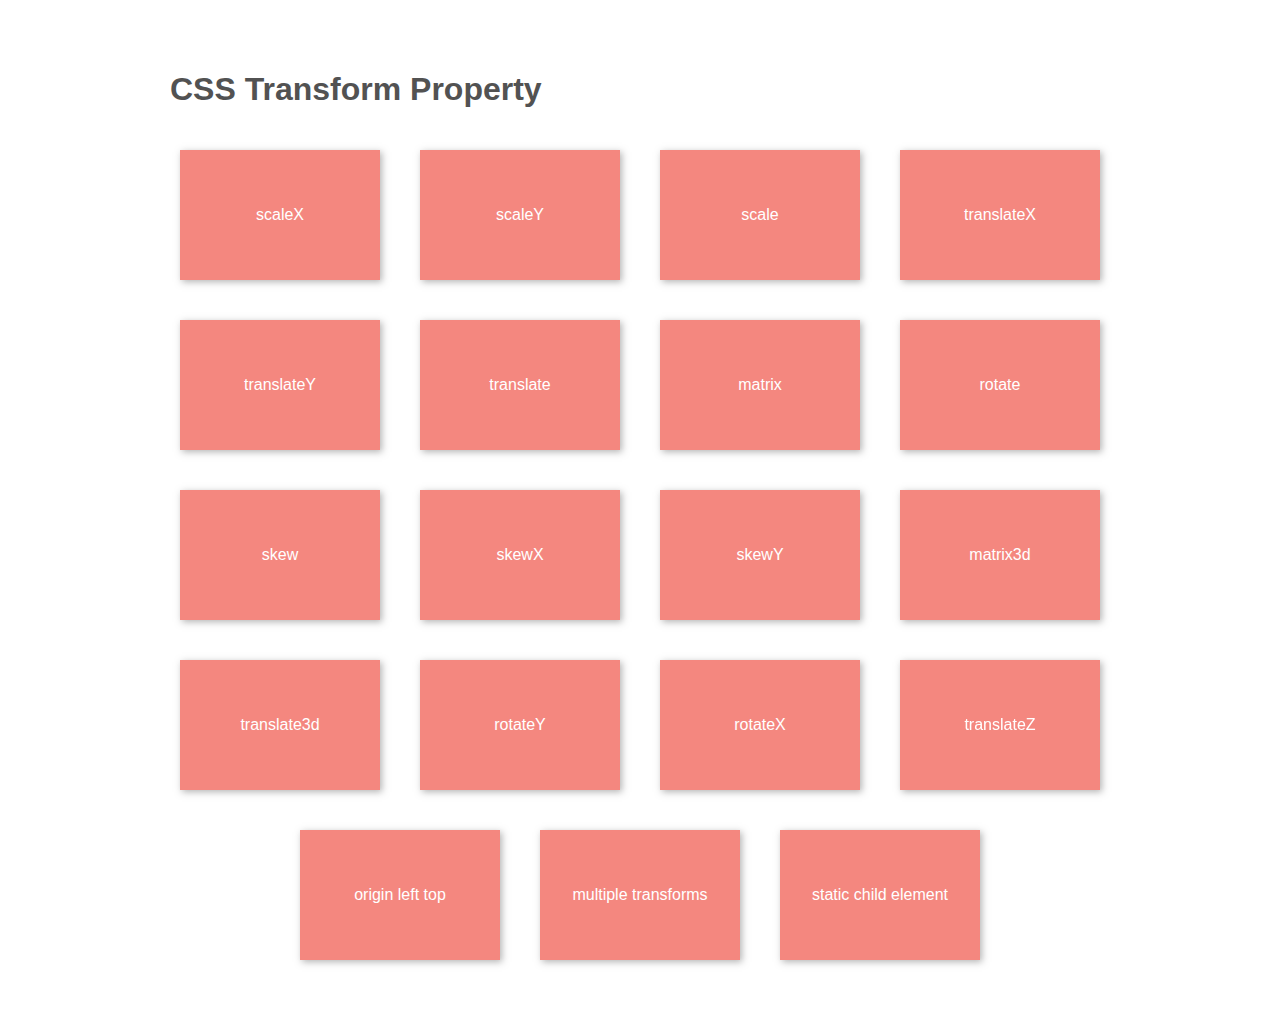
<file: transform/index.html>
<html lang="en">
<head>
  <meta charset="UTF-8">
  <meta name="viewport" content="width=device-width, initial-scale=1.0">
  <meta http-equiv="X-UA-Compatible" content="ie=edge">
  <title>Transform</title>
  <link rel="stylesheet" href="./transform.css">
</head>
<body>
  <div class="wrap">
    <header class="wrap wrap-header">
      <h1>CSS Transform Property</h1>
    </header>
    <div class="box">
      <div class="living-coral scaleX ">
        <p> scaleX</p>
      </div>
    </div>
    <div class="box">
      <div class="living-coral scaleY">
        <p> scaleY</p>
      </div>
    </div> 
    <div class="box">
      <div class="living-coral scale">
        <p>scale</p>
      </div>
    </div> 
    <div class="box">
      <div class="living-coral translateX">
        <p>translateX</p>
      </div>
    </div> 
    <div class="box">
      <div class="living-coral translateY">
        <p>translateY</p>
      </div>
    </div>
    <div class="box">
      <div class="living-coral translate">
        <p>translate</p>
      </div>
    </div>  
    <div class="box">
      <div class="living-coral matrix">
        <p>matrix</p>
      </div>
    </div>  
    <div class="box">
      <div class="living-coral rotate">
        <p> rotate</p>
      </div>
    </div>  
    <div class="box">
      <div class="living-coral skew">
        <p> skew</p>
      </div>
    </div>
    <div class="box">
      <div class="living-coral skewX">
        <p>skewX</p>
      </div>
    </div>  
    <div class="box">
      <div class="living-coral skewY">
        <p>skewY</p>
      </div>
    </div>  
    <div class="box">
      <div class="living-coral matrix3d">
        <p>matrix3d</p>
      </div>
    </div>
    <div class="box">
      <div class="living-coral translate3d">
        <p>translate3d</p>
      </div>
    </div>
    <div class="box">
      <div class="living-coral rotateY">
        <p>rotateY</p>
      </div>
    </div>
    <div class="box">
      <div class="living-coral rotateX">
        <p>rotateX</p>
      </div>
    </div>
    <div class="box">
      <div class="living-coral translateZ">
        <p>translateZ</p>
      </div>
    </div> 
    <div class="box">
      <div class="living-coral origin">
        <p>origin left top</p>
      </div>
    </div>
    <div class="box">
      <div class="living-coral multiple">
        <p>multiple transforms</p>
      </div>
    </div> 
    <div class="box">
      <div class="living-coral child">
        <p class="child-element">static child element</p>
      </div>
    </div> 
  </div>
</body>
</html>
</file>
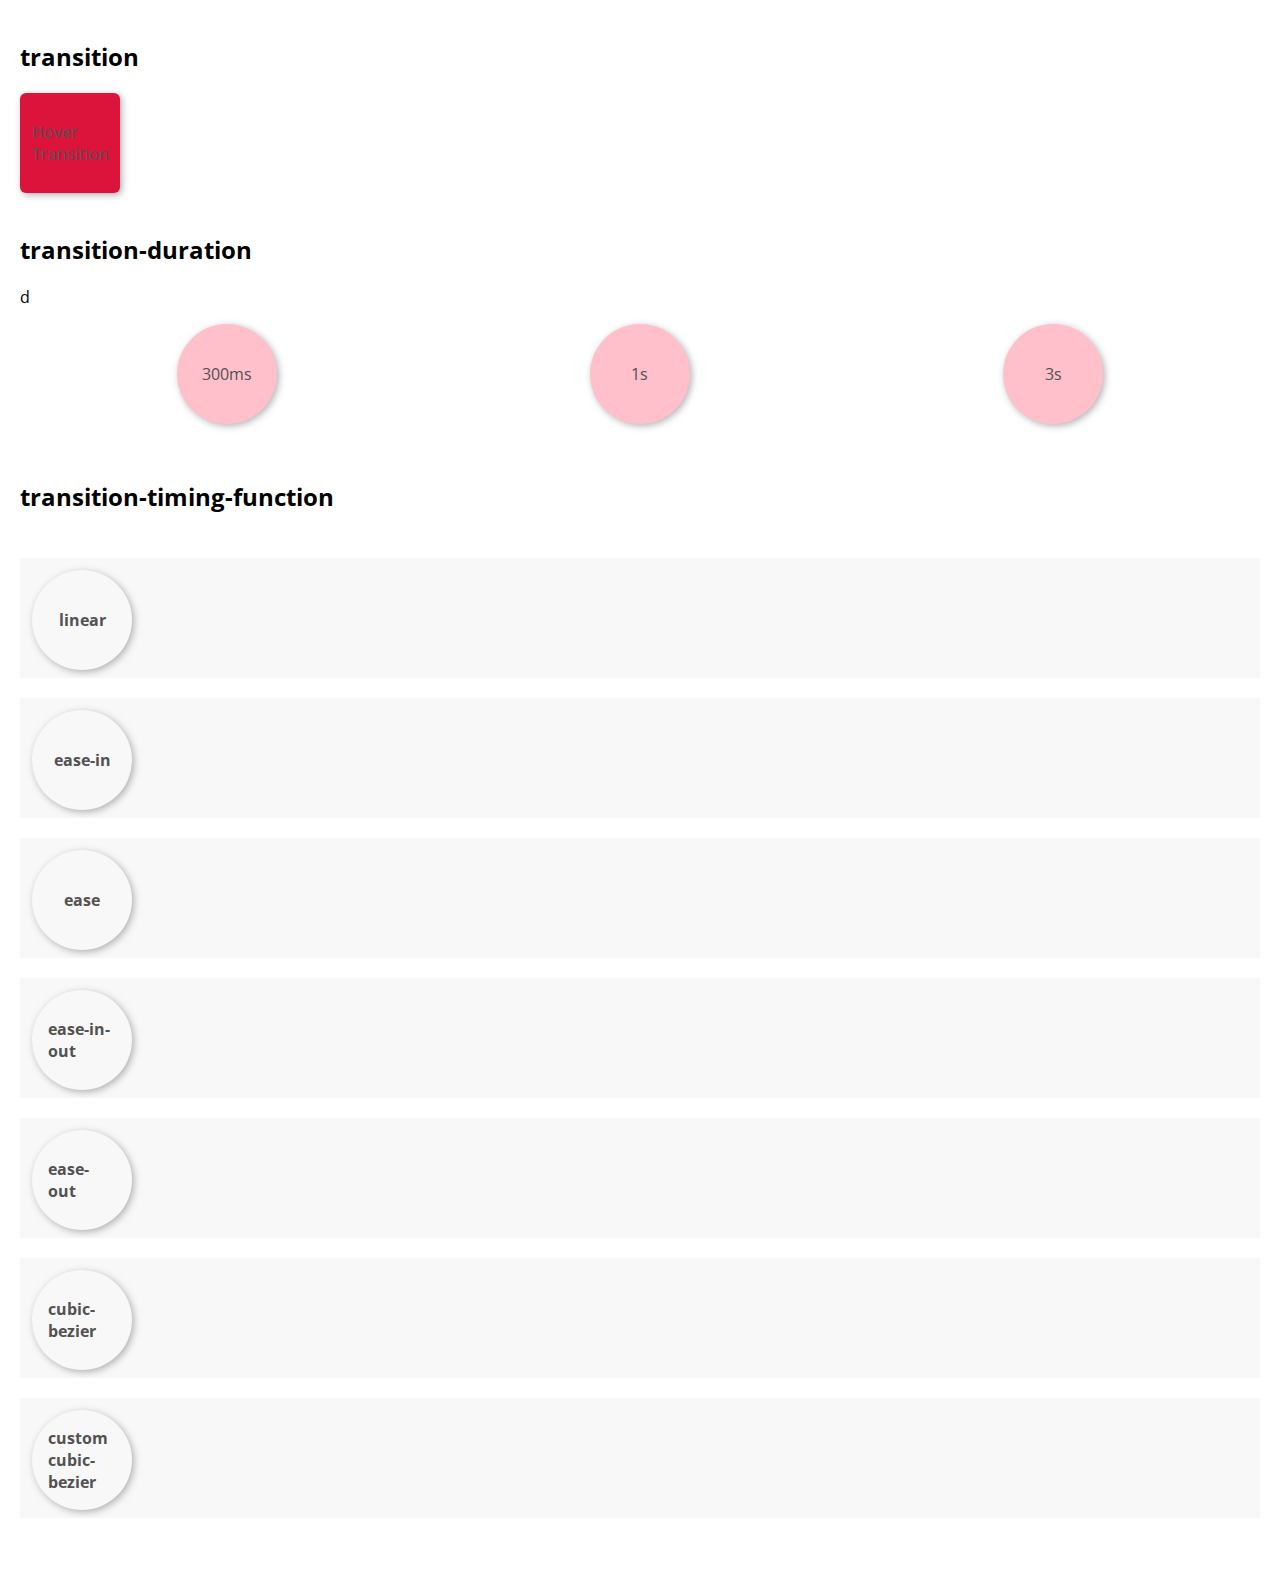
<file: transitions/index.html>
<html lang="en">
<head>
  <meta charset="UTF-8">
  <meta name="viewport" content="width=device-width, initial-scale=1.0">
  <meta http-equiv="X-UA-Compatible" content="ie=edge">
  <link rel="stylesheet" href="./transitions.css">
  <title>Transition</title>
</head>
<body>
  <div class="component-container">
    <h2>transition</h2>
    <div class="component box box-1">Hover Transition</div>
  </div>
  <div class="component-container">
    <h2>transition-duration</h2>d
    <div class="component-wrapper">
      <div class="component circle circle-1"> 300ms</div>
      <div class="component circle circle-2">1s</div>
      <div class="component circle circle-3">3s</div>
    </div>
  </div>
  
  <div class="component-container">	
    <h2>transition-timing-function</h2>
    <div class="component-wrapper component-wrapper-timing">
      <div class="timing-component-track">
        <div onclick="initCubicBezier(this)" class="component timing-component timing-component-1 ">
          <h4>linear</h4>
        </div>
      </div>
      <div class="timing-component-track">
        <div onclick="initCubicBezier(this)" class="component timing-component timing-component-2 ">
          <h4>ease-in</h4>
        </div>
      </div>
      <div class="timing-component-track">
        <div onclick="initCubicBezier(this)" class="component timing-component timing-component-3 ">
          <h4>ease</h4>
        </div>
      </div>
      <div class="timing-component-track">
        <div onclick="initCubicBezier(this)" class="component timing-component timing-component-4 ">
          <h4>ease-in-out</h4>
        </div>
      </div>
      <div class="timing-component-track">
        <div onclick="initCubicBezier(this)" class="component timing-component timing-component-5 ">
          <h4>ease-out</h4>
        </div>
      </div>
      <div class="timing-component-track">
        <div onclick="initCubicBezier(this)" class="component timing-component timing-component-6 ">
          <h4>cubic-bezier</h4>
        </div>
      </div>
      <div class="timing-component-track">
        <div onclick="initCubicBezier(this)" class="component timing-component timing-component-7 ">
          <h4>custom cubic-bezier</h4>
        </div>
      </div>
    </div>

</div>

<script type="text/javascript" src="./transitions.js"></script>
</body>
</html>
</file>
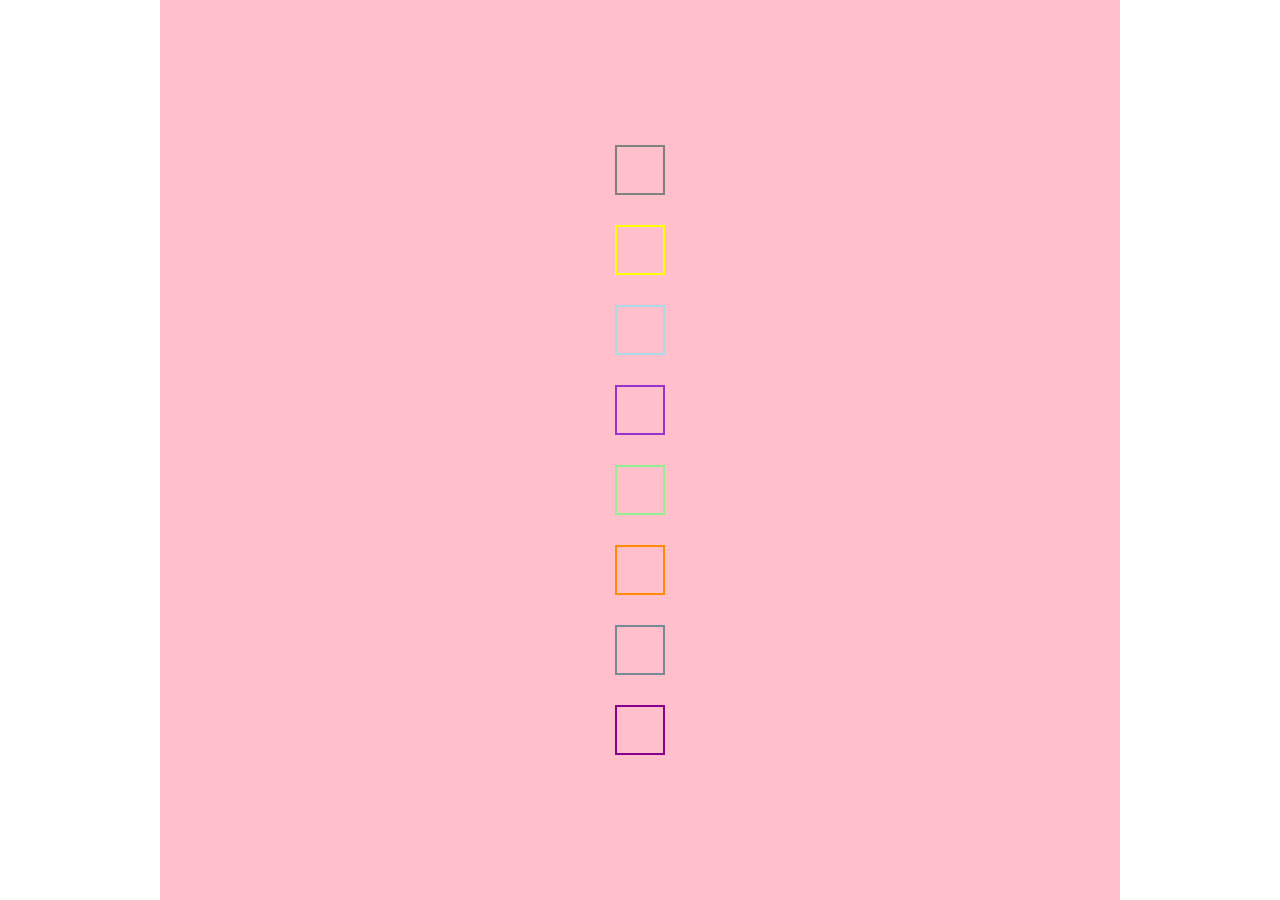
<file: square-time/moving-squares.html>
<html lang="en">
<head>
  <meta charset="UTF-8">
  <meta name="viewport" content="width=device-width, initial-scale=1.0">
  <meta http-equiv="X-UA-Compatible" content="ie=edge">
  <link rel="stylesheet" href="./styles.squares.css">
  <title>Document</title>
</head>
<body>
  <div class="square-box">
    <div class="square square1"></div>
    <div class="square square2"></div>
    <div class="square square3"></div>
    <div class="square square4"></div>
    <div class="square square5"></div>
    <div class="square square6"></div>
    <div class="square square7"></div>
    <div class="square square8"></div>
  </div>
</body>
</html>
</file>
<file: transform/transform.css>
@import url('https://fonts.googleapis.com/css?family=Open+Sans:300,300i,400,400i,600,600i,700,700i,800,800i');
*{
  box-sizing: border-box;
}
body {
  height: auto;
  width: 100%;
  margin: 0;
  padding: 20px;
  font-family: 'Open Sans', sans-serif;
}
.wrap{
  margin: 30px auto;
  max-width: 1000px;
  width: 90vw;
  display: flex;
  flex-flow: row wrap;
  justify-content: center;
  font-family: sans-serif;
}
.wrap-header {
  justify-content: flex-start;
  color: #525252;
  margin: auto 30px;
}
.box{
  width: calc(20%);
  height: calc(20%);
  /* height: 100%; */
  margin: 20px 20px;
  background: #ddd;
  cursor: pointer;
  color: #FFF;
  text-align: center;
  line-height: 130px;
  box-shadow: 2px 2px 7px 0px rgba(134, 134, 134, 0.63);
}
.box p {
  margin: 0;
}
/* 🎉 2018 pantone color of the year 🎉 */
/* .ultra-violet{
  height: 100%;
  background-color: rgba(95, 75, 139, .8);
} */
.living-coral {
  height: 100%;
  background-color: rgba(250, 114, 104, 0.8);
}
/* ////////////////////////////////////// */
/* SCALE */

/* scale() makes an element larger or smaller 
and can be set to specifically affect the width (X-axis) or height (Y-axis). */
.scaleX{
  transform: scaleX(1);
  transition: transform 0.5s ease;
}


.box:hover .scaleX{
  transform: scaleX(1.1);
}

.scaleY{
  transform: scaleY(1);
  transition: transform 0.5s ease;
}


.box:hover .scaleY{
  transform: scaleY(2);
}

/* To combine different values for X an Y, separate them with a comma. 
For example, transform: scale(1, 1); */
.scale{
  transition: transform 0.5s ease;
  transform: scale(1, 1);
}


.box:hover .scale{
  transform: scale(1.05);
  /* transform: scale(1.5); */
}

/* ////////////////////////////////////// */
/* TRANSLATE */
/* translate() value moves an element based on the values given for the X (horizontal) 
and/or Y (vertical) axes. 
Positive X and Y values move the element to the right or downwards, respectively.
Negative X and Y values move the element to the left or upwards. 
The values themselves can be any length unit in CSS such as pixels, precentages or rems. */

.translateX{
  transform: translateX(1);
  transition: transform 0.5s ease;
}

.box:hover .translateX{
  transform: translateX(2em);
}

.translateY{
  transform: translateY(1);
  transition: transform 0.5s ease;
}

.box:hover .translateY{
  transform: translateY(2em);
}

.translate{
  transform: translate(1, 1);
  transition: transform 0.5s ease;
}


.box:hover .translate{
  transform: translate(-2em, -2em);
}

/* translate along the x, y, and z axis */
.translate3d{
  transform: translate3d(1px, 1px, 1);
  transition: transform 0.5s ease;  
}

.box:hover .translate3d{
  transform: translate3d(1px, 1px, 50px) rotate3d(3, 2, 2, 90deg);
}

.translateZ{
  transform: translateZ(1px);
  transition: transform 0.5s ease; 
}

.box:hover .translateZ{
  transform: rotate3d(3, 2, 2, 90deg) translateZ(50px);
}

/* ////////////////////////////////////// */
/* MATRIX */
/* The matrix transform function can be used to combine all transforms into one. */
/* transform: rotate(45deg) translate(24px, 25px) */
/* is the same as */
/* matrix(0.7071067811865475, 0.7071067811865476, -0.7071067811865476, 0.7071067811865475, -0.7071067811865497, 34.648232278140824) */

.matrix{
  transform: matrix(1, 1, 1, 1);
  transition: transform 0.5s ease;  
}

.box:hover .matrix{
    transform: matrix(1, -1, 0, 1, 0, 0);
}
.matrix3d{
  transform: matrix3d(1);
  transition: transform 0.5s ease;  
}

.box:hover .matrix3d{
transform: matrix3d(0.8535533905932737, 0.4999999999999999, 0.14644660940672619, 0, -0.4999999999999999, 0.7071067811865476, 0.4999999999999999, 0, 0.14644660940672619, -0.4999999999999999, 0.8535533905932737, 0, 22.62994231491119, -20.3223304703363, 101.3700576850888, 1)
 /* Standard syntax */
}

/* ////////////////////////////////////// */
/* ROTATE */

/* rotate() rotates the element clockwise with a positive value, 
such as 90deg, or rotates the element counter-clockwise with
 a negative value, such as -90deg. */
 /* You can spin an element beyond one rotation by using a value over 360. */
.rotate{
  transform: rotate(0);
  transition: transform 3s ease;  
}

.box:hover .rotate{
    transform: rotate(270deg);
}

 .rotateY{
  transform: perspective(1) scaleZ(1) rotateY(0deg);
  transition: transform 0.5s ease; 
}

.box:hover .rotateY{
  transform: perspective(500px) scaleZ(2) rotateY(45deg);
}

.rotateX{
  transform: perspective(1) scaleZ(1) rotateX(0deg);
  transition: transform 0.5s ease;  
}

.box:hover .rotateX{
  transform: perspective(500px) scaleZ(2) rotateX(45deg);
}


/* ////////////////////////////////////// */
/* SKEW */

/* skew() tilts the element based on the values given for the X and Y axes. 
A positive X value tilts the element left, a negative X value tilts it right. 
A positive Y value tilts it down, and a negative Y value tilts it up. */

.skew{
  transform: skew(1, 1);
  transition: transform 0.5s ease;  
}

.box:hover .skew{
    transform: skew(30deg, 20deg);
}

.skewX{
  transform: skewX(1);
  transition: transform 0.5s ease;  
}

.box:hover .skewX{
    transform: skewX(30deg);
}

.skewY{
  transform: skewY(1);
  transition: transform 0.5s ease;  
}

.box:hover .skewY{
    transform: skewY(30deg);
}

/* ////////////////////////////////////// */
/* ORIGIN */
/* By default, transforms use the center of your element as the origin point, or anchor. 
The transform-origin property allows us to change that. */
.origin{
  transform-origin: left top;
  /* below is the same as the top */
  /* transform-origin: 10% 0%; */
  transition: transform 3s ease;  
}

.box:hover .origin{
  transform: rotate(720deg);
}

/* ////////////////////////////////////// */
/* Multiple */
/* Multiple transforms can be set in one declaration – simply divide each with a space. */
.multiple{
  transform: rotate(0deg) scale(1) translateY(0) translateX(0);
  transition: all 3s ease;  
}

.box:hover .multiple{
  background-color: green;
  transform: rotate(90deg) scale(2) translateY(-50%) translateX(50%);
}

/* ////////////////////////////////////// */
/* Child */
/* Transforming an element will also transform the element’s contents. 
If you need to maintain the original state of a child element, 
you can use the opposite value of your transforms on the child elements selector(s) 
to offset the parent’s styling. */
.child{
  transform: skewX(1);
  transition: transform 0.5s ease;   
}
.child .child-element{
  transform: skewX(1);
  transition: transform 0.5s ease;   
}

.box:hover .child{
  transform: skewX(30deg);
}
.box:hover .child-element{
  transform: skewX(-30deg);
}
</file>
<file: transitions/transitions.css>
@import url('https://fonts.googleapis.com/css?family=Open+Sans:300,300i,400,400i,600,600i,700,700i,800,800i');
*{
  box-sizing: border-box;
}
body {
  height: auto;
  width: 100%;
  margin: 0;
  padding: 20px;
  font-family: 'Open Sans', sans-serif;
}
.component {
  height: 100px;
  width: 100px;
  display: flex;
  flex-direction: column;
  justify-content: center;
  align-items: center;
  color: #525252;
  box-shadow: 2px 2px 7px 0px rgba(134, 134, 134, 0.63);
  border-radius: 6px;
  padding: 1em;
}
.component-container {
  width: 100%;
  height: auto;
  display: flex;
  flex-direction: column;
  margin-bottom: 20px;
}
/* /// Transitions ///*/
/* transition: property | duration | timing-function | delay; */
/* There are four transition-related sub-properties: 
    1. transition-property, 
    2. transition-duration, 
    3. transition-timing-function,
    4. transition-delay. 
Not all of these are required to build a transition, and can be put togetherlike this */
.box-1 {
  background-color: crimson;
  /* transition: all 300ms ease-in-out; */
  transition: all 300ms cubic-bezier(0.075, 0.82, 0.165, 1);
  /* transition: all 300ms  */
}
.box-1:hover {
  color: #eee;
  background-color: #e28395;
}

/* transition duration */
/* The transition-duration value sets how long the transition lasts 
and can be written using general timing values, including seconds s and milliseconds ms. 
The lower the timing value, the faster the duration */
.component-wrapper{
  display: flex;
  flex-direction: row;
  justify-content: space-around;
  align-items: center;
  margin: 1em 0;
}
.component-wrapper:hover .circle {
  transform: scale(1.5);
}
.circle {
  background-color: pink;
  border-radius: 50%;
}
.circle-1 {
  transition: all 300ms;
}

.circle-2 {
  transition: all 1s;
}

.circle-3 {
  transition: all 3s;
}

/* transition-timing-function */
.component-wrapper-timing {
  height: auto;
  flex-direction: column;
  align-items: flex-start;
}
.timing-component-track {
  width: 100%;
  height: 120px;
  position: relative;
  padding: 12px;
  margin: 10px 0;
  background-color: rgba(238, 238, 238, 0.397);
}
.timing-component {
  border-radius: 50%;
  /* position: absolute;
  margin: auto 0; */
}
.active {
  /* right: 0; */
  transform: rotate(720deg);
}
/* Transitions */

.timing-component-1 {	
  transition: all 1.4s linear;
}

.timing-component-2 {	
  transition: all 1.4s ease-in;
}

.timing-component-3 {	
  transition: all 1.4s ease;
}

.timing-component-4 {	
  transition: all 1.4s ease-in-out;
}

.timing-component-5 {	
  transition: all 1.4s ease-out;
}

.timing-component-6 {	
  transition: all 1.4s cubic-bezier(.2,.8,.8,.2);
}
.timing-component-7 {
  transition: all 4s cubic-bezier(1.000, -0.530, 0.405, 1.425);
}
</file>
<file: square-time/styles.squares.css>
* {
  box-sizing: border-box;
}

body {
  height: 100%;
  margin: 0;
  padding: 0;
}

.square-box {
  height: 100%;
  width: 75%;
  display: flex;
  margin: auto;
  flex-direction: column;
  justify-content: center;
  align-items: center;
  background-color: pink;
}

.square-box:hover .square:nth-of-type(odd) {
  transform: scale(2) translateX(100px) rotate(360deg);
  }

.square-box:hover .square:nth-of-type(even) {
  transform: scale(.5) translateX(-350px) rotate(-360deg);
}

.square {
  width: 50px;
  height: 50px;
  margin: 15px;
  border: 2px solid gray;
}

.square:nth-of-type(odd) {
  transition: transform 0.5s ease;
  transform: scale(1, 1);
}

.square:nth-of-type(even) {
  transition: transform 0.5s ease;
  transform: scale(1,1)
}

.square2 {
  border: 2px solid yellow;
}

.square3 {
  border: 2px solid lightblue;
}

.square4 {
  border: 2px solid darkorchid;
}

.square5 {
  border: 2px solid lightgreen;
}

.square6 {
  border: 2px solid darkorange;
}

.square7 {
  border: 2px solid lightslategray;
}

.square8 {
  border: 2px solid darkmagenta;
}
</file>
